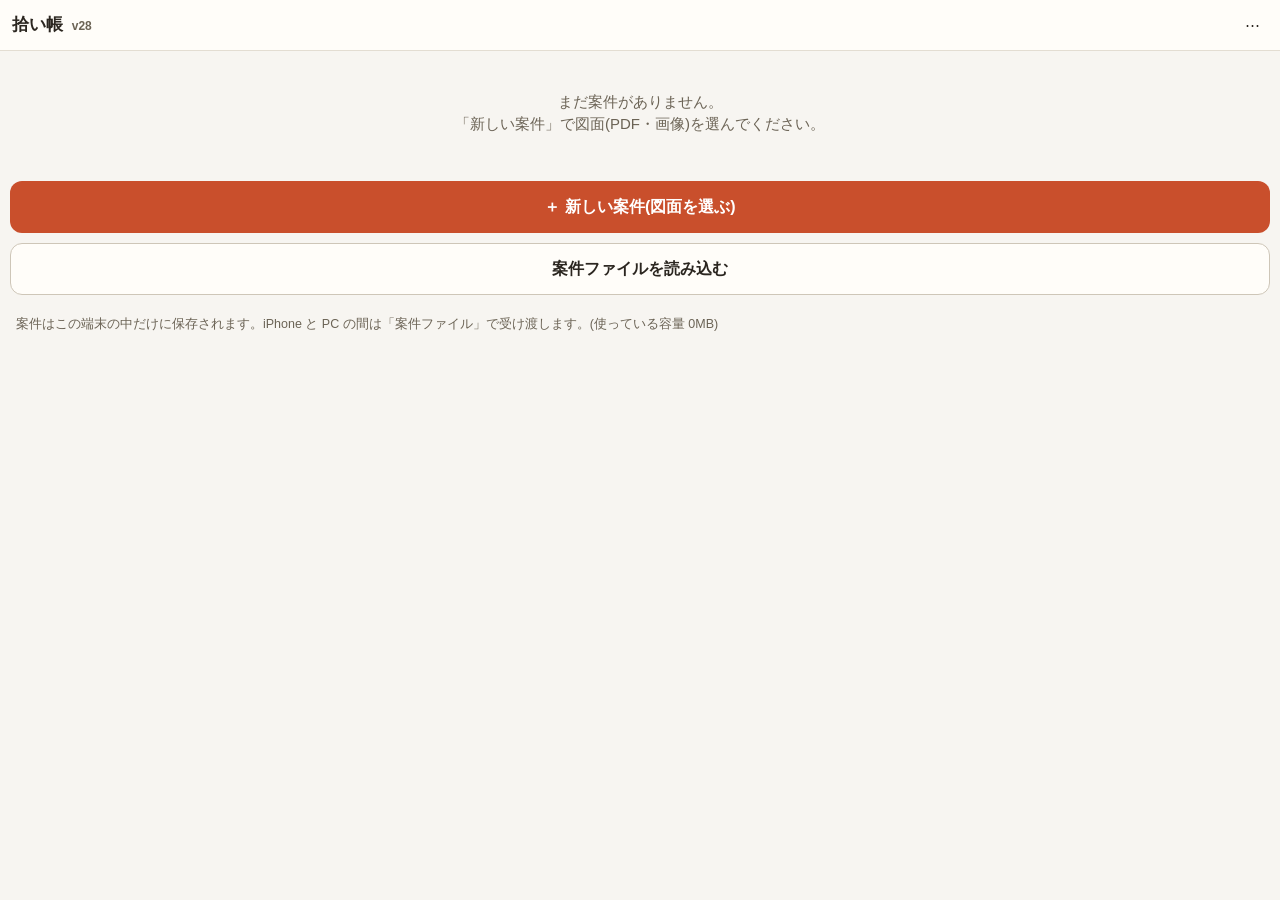
<file: index.html>
<!doctype html>
<html lang="ja">
<head>
<meta charset="utf-8">
<meta http-equiv="Content-Security-Policy" content="default-src 'self'; script-src 'self'; style-src 'self' 'unsafe-inline'; img-src 'self' blob: data:; worker-src 'self' blob:; connect-src 'self'; font-src 'self'; object-src 'none'; base-uri 'none'; form-action 'none'; frame-src 'none'">
<!-- 外に送らないための決まり: このアプリは自分のサイト(GitHub Pages)以外とは通信しない -->
<meta name="viewport" content="width=device-width,initial-scale=1,maximum-scale=1,user-scalable=no,viewport-fit=cover">
<meta name="apple-mobile-web-app-capable" content="yes">
<meta name="mobile-web-app-capable" content="yes">
<meta name="apple-mobile-web-app-status-bar-style" content="default">
<meta name="apple-mobile-web-app-title" content="拾い帳">
<meta name="theme-color" content="#f7f5f1">
<title>拾い帳</title>
<link rel="manifest" href="manifest.webmanifest">
<link rel="apple-touch-icon" href="apple-touch-icon.png">
<link rel="icon" href="icon-192.png">
<link rel="stylesheet" href="app.css">
</head>
<body>

<!-- ═════════ 案件の一覧 ═════════ -->
<section id="home" class="screen">
  <header class="bar">
    <h1>拾い帳 <small id="verLbl" class="ver"></small></h1>
    <span class="grow"></span>
    <button class="ibtn" id="btnHomeMenu" aria-label="メニュー">⋯</button>
  </header>
  <div class="scroll">
    <div id="projList"></div>
    <div class="homeActions">
      <button class="big" id="btnNewProj">＋ 新しい案件(図面を選ぶ)</button>
      <button class="big ghost" id="btnImport">案件ファイルを読み込む</button>
    </div>
    <p class="note" id="storeNote"></p>
  </div>
</section>

<!-- ═════════ 図面 ═════════ -->
<section id="draw" class="screen hidden">
  <header class="bar">
    <button class="ibtn" id="btnBack" aria-label="案件の一覧へ">‹</button>
    <div class="hscroll" id="topChips">
      <button class="chip nav" id="pgPrev" aria-label="前の図面">‹</button>
      <button class="chip" id="btnPage"><span id="pageLbl">P1</span> ▾</button>
      <button class="chip nav" id="pgNext" aria-label="次の図面">›</button>
      <button class="chip" id="btnScale"><span id="scaleLbl">縮尺 —</span></button>
      <span class="verTop" id="verTop"></span>
    </div>
    <button class="ibtn small" id="btnUndo" aria-label="元に戻す" title="元に戻す">↶</button>
    <button class="ibtn" id="btnLedger" aria-label="台帳">台帳</button>
  </header>

  <div id="view">
    <div id="pgLoad">図面を読み込み中…</div>
    <div id="sheet">
      <canvas id="baseC"></canvas>
      <canvas id="detC"></canvas>
      <svg id="ovl" xmlns="http://www.w3.org/2000/svg"></svg>
    </div>
    <div id="loupe"><canvas id="loupeC" width="240" height="240"></canvas><i></i></div>
    <div id="hint"></div>
  </div>

  <!-- 見直し -->
  <div id="revBar" class="hidden">
    <div class="revTop">
      <b id="revPos">0 / 0</b>
      <span id="revInfo"></span>
      <select id="revFilter">
        <option value="todo">まだ見ていない印</option>
        <option value="all">全部の印</option>
        <option value="item">選んでいる部材だけ</option>
        <option value="cross">工区をまたぐ線(未定)</option>
      </select>
    </div>
    <div class="revBtns">
      <button id="revPrev">‹ 前</button>
      <button id="revDel" class="warn">消す</button>
      <button id="revZone" class="hidden">工区</button>
      <button id="revOk" class="ok">OK → 次</button>
      <button id="revNext">次 ›</button>
    </div>
  </div>

  <!-- 部材 -->
  <div id="itemBar">
    <button class="ibtn" id="itPrev" aria-label="前の部材">‹</button>
    <button id="itCur"><i id="itDot"></i><span id="itName">部材を選ぶ</span><small id="itCnt"></small></button>
    <button class="ibtn" id="itNext" aria-label="次の部材">›</button>
    <button class="tg" id="btnHl" title="全部の部材を濃く表示し、部材名と吊・手付を出す">強調</button>
    <button class="tg" id="btnOrtho" title="水平・垂直に固定">直角</button>
  </div>

  <nav id="modes">
    <button data-mode="pick" class="on">拾い</button>
    <button id="btnModeItems">部材</button>
    <button data-mode="sec">伏図</button>
    <button data-mode="zone">工区</button>
    <button data-mode="scale">縮尺</button>
    <button data-mode="crane">半径</button>
    <button data-mode="review">見直し</button>
    <button data-mode="view">移動</button>
  </nav>
</section>

<!-- ═════════ 台帳 ═════════ -->
<section id="ledger" class="screen hidden">
  <header class="bar">
    <button class="ibtn" id="btnLedgerBack" aria-label="図面へ">‹</button>
    <h1>台帳</h1>
    <span class="grow"></span>
    <button class="ibtn" id="btnItems">部材の編集</button>
  </header>
  <div class="seg" id="ledSeg">
    <button data-tab="items" class="on">部材</button>
    <button data-tab="zones">集計</button>
    <button data-tab="check">確認</button>
    <button data-tab="out">書き出し</button>
  </div>
  <div class="scroll" id="ledBody"></div>
</section>

<!-- ═════════ 部材の編集 ═════════ -->
<section id="items" class="screen hidden">
  <header class="bar">
    <button class="ibtn" id="btnItemsBack" aria-label="戻る">‹</button>
    <h1>部材の編集</h1>
    <span class="grow"></span>
    <button class="ibtn" id="btnPreset">標準の部材</button>
    <button class="ibtn" id="btnPaste">貼り付け</button>
    <button class="ibtn" id="btnAddItem">＋</button>
  </header>
  <div class="thRow">吊/手付の境目 <input id="thIn" type="number" inputmode="decimal" min="0" step="0.5"> kg 以上を「吊」</div>
  <div class="scroll" id="itemsBody"></div>
</section>

<!-- 下から出る一覧(部材を選ぶ・ページを選ぶ) -->
<div id="sheetBg" class="hidden"></div>
<div id="bsheet" class="hidden">
  <div class="bsHead"><b id="bsTitle"></b><span class="grow"></span><button class="ibtn" id="bsClose">閉じる</button></div>
  <input id="bsSearch" type="search" placeholder="名前で探す(一部でよい)" autocomplete="off">
  <div id="bsBody" class="scroll"></div>
</div>

<!-- 印をタップしたときのメニュー -->
<div id="pop" class="hidden"></div>

<!-- 入力の窓 -->
<div id="dlgBg" class="hidden">
  <div id="dlg">
    <h2 id="dlgTitle"></h2>
    <div id="dlgBody"></div>
    <div class="dlgBtns" id="dlgBtns"></div>
  </div>
</div>

<div id="busy">読み込み中…</div>
<div id="toast"></div>
<div id="notes" aria-live="polite"></div>
<input type="file" id="fFiles" accept="application/pdf,.pdf,image/jpeg,image/png" multiple hidden>
<input type="file" id="fImport" hidden>

<script src="pdf.min.js"></script>
<script src="cmaps.js"></script>
<script src="calc.js"></script>
<script src="store.js"></script>
<script src="viewer.js"></script>
<script src="excel.js"></script>
<script src="printpdf.js"></script>
<script src="presets.js"></script>
<script src="app.js"></script>
</body>
</html>
</file>
<file: app.css>
/* 拾い帳(スマホ・PC 共通) */
*,*::before,*::after{box-sizing:border-box;margin:0;padding:0}
:root{
  --paper:#f7f5f1;--card:#fffdf9;--rule:#e3ddd2;--rule2:#cec6b8;
  --ink:#2b2620;--ink2:#6b6355;--ink3:#a39a88;
  --acc:#c94f2c;--accSoft:#f7e5de;--ok:#2f7a4a;--okSoft:#dcefe2;--warn:#b0451c;
  --sling:#2563ab;--hand:#0f8a70;--stage:#e9e5dc;
  --ui:-apple-system,BlinkMacSystemFont,'Hiragino Sans','Hiragino Kaku Gothic ProN','Yu Gothic UI','Segoe UI',sans-serif;
  --mono:ui-monospace,'SF Mono',Menlo,Consolas,monospace;
  --sat:env(safe-area-inset-top,0px);--sab:env(safe-area-inset-bottom,0px);
}
@media (prefers-color-scheme:dark){:root{
  --paper:#1c1a17;--card:#26231f;--rule:#3a352e;--rule2:#4a443b;
  --ink:#ece6da;--ink2:#b3aa98;--ink3:#7d7565;--accSoft:#47291f;--okSoft:#1f3a29;--stage:#141210;
}}
html,body{height:100%;background:var(--paper);color:var(--ink);font:15px/1.45 var(--ui);
  -webkit-text-size-adjust:100%;overscroll-behavior:none}
body{overflow:hidden;-webkit-user-select:none;user-select:none;-webkit-touch-callout:none;-webkit-tap-highlight-color:transparent}
input,select,textarea{-webkit-user-select:text;user-select:text}
button{font:inherit;color:inherit;background:none;border:0;cursor:pointer}
.hidden{display:none!important}
.grow{flex:1}

.screen{position:fixed;inset:0;display:flex;flex-direction:column;background:var(--paper)}
.bar{display:flex;align-items:center;gap:6px;padding:calc(6px + var(--sat)) 8px 6px;
  background:var(--card);border-bottom:1px solid var(--rule);min-height:calc(48px + var(--sat));flex:none}
.bar h1{font-size:17px;font-weight:700;margin-left:4px}
.ibtn{min-width:40px;height:38px;padding:0 10px;border-radius:9px;font-size:15px;color:var(--ink)}
.ibtn:active{background:var(--rule)}
.ibtn.small{font-size:20px;color:var(--ink2);min-width:36px}
#btnBack,#btnLedgerBack,#btnItemsBack{font-size:30px;line-height:1;padding:0 8px 4px}
.chip{height:34px;padding:0 10px;border:1px solid var(--rule2);border-radius:17px;font-size:14px;background:var(--paper);white-space:nowrap}
.chip.unset{color:var(--acc);border-color:var(--acc)}
.scroll{flex:1;overflow:auto;-webkit-overflow-scrolling:touch}
.note{color:var(--ink2);font-size:12.5px;padding:10px 16px}

/* 案件の一覧 */
#projList{padding:10px}
.proj{background:var(--card);border:1px solid var(--rule);border-radius:12px;padding:12px 14px;margin-bottom:10px;display:flex;align-items:center;gap:10px}
.proj .nm{font-weight:700;font-size:16px;word-break:break-all}
.proj .meta{color:var(--ink2);font-size:12.5px;margin-top:2px}
.proj .bar2{height:5px;border-radius:3px;background:var(--rule);margin-top:6px;overflow:hidden}
.proj .bar2 i{display:block;height:100%;background:var(--ok)}
.proj .more{font-size:22px;color:var(--ink2);padding:0 6px}
.homeActions{padding:6px 10px 10px;display:flex;flex-direction:column;gap:10px}
.big{height:52px;border-radius:12px;background:var(--acc);color:#fff;font-size:16px;font-weight:700}
.big.ghost{background:var(--card);color:var(--ink);border:1px solid var(--rule2);font-weight:600}
.empty{color:var(--ink2);text-align:center;padding:30px 10px}

/* 図面 */
#view{position:relative;flex:1;overflow:hidden;background:var(--stage);touch-action:none}
#sheet{position:absolute;left:0;top:0;transform-origin:0 0;will-change:transform}
#baseC,#detC,#ovl{position:absolute;left:0;top:0}
#baseC{background:#fff;box-shadow:0 2px 12px rgba(0,0,0,.18)}
#detC{pointer-events:none}
#ovl{overflow:visible;pointer-events:none}
#loupe{position:absolute;width:120px;height:120px;border-radius:50%;overflow:hidden;border:2px solid var(--acc);
  box-shadow:0 4px 16px rgba(0,0,0,.35);display:none;pointer-events:none;background:#fff}
#loupe canvas{width:120px;height:120px}
#loupe i{position:absolute;left:50%;top:50%;width:14px;height:14px;margin:-7px 0 0 -7px;border:2px solid var(--acc);border-radius:50%}
#hint{position:absolute;left:8px;right:8px;top:8px;background:rgba(43,38,32,.82);color:#fff;font-size:13px;padding:7px 10px;border-radius:9px;
  pointer-events:none;opacity:0;transition:opacity .2s}
#hint.show{opacity:1}
#busy{position:fixed;inset:0;z-index:25;display:none;align-items:center;justify-content:center;background:rgba(247,245,241,.72);font-weight:700;font-size:16px;color:var(--ink);text-align:center;padding:20px}
@media (prefers-color-scheme:dark){#busy{background:rgba(20,18,16,.72)}}
#busy.show{display:flex}

#itemBar{display:flex;align-items:center;gap:4px;padding:6px 6px;background:var(--card);border-top:1px solid var(--rule);flex:none}
#itemBar .ibtn{font-size:26px;line-height:1;padding:0 6px 4px}
#itCur{flex:1;min-width:0;height:44px;border:1px solid var(--rule2);border-radius:11px;display:flex;align-items:center;gap:8px;padding:0 10px;background:var(--paper)}
#itDot{width:18px;height:18px;border-radius:5px;background:var(--rule2);flex:none}
#itName{font-weight:700;font-size:16px;white-space:nowrap;overflow:hidden;text-overflow:ellipsis;flex:none;max-width:55%}
#itCnt{color:var(--ink2);font-size:12.5px;white-space:nowrap;margin-left:auto;min-width:0;overflow:hidden;text-overflow:ellipsis}
.tg{height:40px;padding:0 10px;border:1px solid var(--rule2);border-radius:10px;font-size:13px;color:var(--ink2)}
.tg.on{background:var(--acc);border-color:var(--acc);color:#fff}

#modes{display:flex;background:var(--card);border-top:1px solid var(--rule);padding:0 0 var(--sab);flex:none;overflow-x:auto;-webkit-overflow-scrolling:touch;scrollbar-width:none}
#modes::-webkit-scrollbar,.hscroll::-webkit-scrollbar{display:none}
.hscroll{flex:1;min-width:0;display:flex;gap:6px;align-items:center;overflow-x:auto;-webkit-overflow-scrolling:touch;scrollbar-width:none;padding:2px 0}
.hscroll .chip{flex:none}
#modes button{flex:1 0 auto;min-width:68px;padding:0 10px;height:48px;font-size:14px;color:var(--ink2);border-top:3px solid transparent;white-space:nowrap}
#modes button.on{color:var(--acc);font-weight:700;border-top-color:var(--acc)}

#revBar{background:var(--card);border-top:1px solid var(--rule);padding:6px 8px;flex:none}
.revTop{display:flex;align-items:center;gap:8px;font-size:13px;margin-bottom:6px}
.revTop b{font-family:var(--mono);font-size:15px;white-space:nowrap;flex:none}
#revFilter{flex:none}
#revInfo{color:var(--ink2);white-space:nowrap;overflow:hidden;text-overflow:ellipsis;min-width:0;flex:1}
#revFilter{font:inherit;font-size:13px;padding:4px;border-radius:7px;border:1px solid var(--rule2);background:var(--paper);color:var(--ink)}
.revBtns{display:flex;gap:6px}
.revBtns button{flex:1;height:46px;border-radius:10px;border:1px solid var(--rule2);font-size:15px}
.revBtns .ok{flex:1.6;background:var(--ok);border-color:var(--ok);color:#fff;font-weight:700}
.revBtns .warn{color:var(--warn)}

/* 台帳 */
.seg{display:flex;gap:4px;padding:8px;background:var(--card);border-bottom:1px solid var(--rule);flex:none}
.seg button{flex:1;height:36px;border-radius:9px;font-size:14px;color:var(--ink2)}
.seg button.on{background:var(--ink);color:var(--paper);font-weight:700}
.kpis{display:flex;gap:6px;padding:10px}
.kpi{flex:1;background:var(--card);border:1px solid var(--rule);border-radius:10px;padding:6px 8px}
.kpi small{display:block;color:var(--ink2);font-size:11.5px}
.kpi b{font-family:var(--mono);font-size:18px}
.kpi.sl b{color:var(--sling)}.kpi.hd b{color:var(--hand)}
.list .row{display:flex;align-items:center;gap:8px;padding:9px 12px;border-bottom:1px solid var(--rule);background:var(--card)}
.list .row .sw{width:16px;height:16px;border-radius:4px;flex:none}
.list .row .nm{font-weight:700;min-width:0;overflow:hidden;text-overflow:ellipsis;white-space:nowrap}
.list .row .k{color:var(--ink2);font-size:12px;flex:none}
.list .row .v{margin-left:auto;text-align:right;font-family:var(--mono);font-size:13px;white-space:nowrap}
.list .row .v small{display:block;color:var(--ink2);font-size:11px}
.list .row.cur{background:var(--accSoft)}
.list .row .ck{font-size:11px;color:var(--ok);font-family:var(--mono)}
.list .row .ck.todo{color:var(--warn)}
.tblWrap{overflow:auto;padding:8px}
table.mx{border-collapse:collapse;font-size:13px;background:var(--card)}
table.mx th,table.mx td{border-bottom:1px dotted var(--rule2);padding:5px 8px;text-align:right;white-space:nowrap}
table.mx th{font-weight:600;color:var(--ink2);border-bottom:1px solid var(--ink)}
table.mx td:first-child,table.mx th:first-child{text-align:left;position:sticky;left:0;background:var(--card)}
table.mx tr.foot td{font-weight:700;border-top:1px solid var(--ink)}
.issues{padding:6px 12px 14px}
.issues h3,.sec h3{font-size:13px;color:var(--ink2);margin:10px 0 4px}
.issues li{list-style:none;padding:6px 0;border-bottom:1px solid var(--rule);font-size:14px}
.sec{padding:4px 12px 12px}
.sec p{font-size:13px;color:var(--ink2);margin:4px 0 8px}
.sec .big{width:100%;margin-bottom:8px}

/* 部材の編集 */
.thRow{padding:8px 12px;background:var(--card);border-bottom:1px solid var(--rule);font-size:14px}
.thRow input{width:70px;font:inherit;padding:4px 6px;border:1px solid var(--rule2);border-radius:7px;background:var(--paper);color:var(--ink)}

/* 下から出る一覧 */
#sheetBg,#dlgBg{position:fixed;inset:0;background:rgba(0,0,0,.35);z-index:20}
#bsheet{position:fixed;left:0;right:0;bottom:0;height:78%;background:var(--card);z-index:21;border-radius:16px 16px 0 0;
  display:flex;flex-direction:column;padding-bottom:var(--sab);box-shadow:0 -6px 24px rgba(0,0,0,.2)}
.bsHead{display:flex;align-items:center;padding:8px 8px 4px 16px}
#bsSearch{margin:4px 12px 8px;height:40px;border-radius:10px;border:1px solid var(--rule2);padding:0 12px;font:inherit;font-size:16px;background:var(--paper);color:var(--ink)}
#bsBody .row{min-height:52px}
#bsBody .add{padding:12px;display:flex;gap:8px}
#bsBody .add button{flex:1;height:44px;border-radius:10px;border:1px solid var(--rule2)}

#pop{position:fixed;z-index:15;background:var(--card);border:1px solid var(--rule2);border-radius:12px;box-shadow:0 6px 20px rgba(0,0,0,.25);
  padding:6px;min-width:190px}
#pop .pt{font-size:12.5px;color:var(--ink2);padding:4px 8px 6px}
#pop button{display:block;width:100%;text-align:left;padding:11px 10px;border-radius:8px;font-size:15px}
#pop button:active{background:var(--rule)}
#pop button.warn{color:var(--warn)}

#dlgBg{display:flex;align-items:center;justify-content:center;padding:16px;z-index:30}
#dlgBg.hidden{display:none}
#dlg{background:var(--card);border-radius:14px;width:100%;max-width:420px;max-height:90%;overflow:auto;padding:16px}
#dlg h2{font-size:17px;margin-bottom:10px}
#dlgBody label{display:block;font-size:13px;color:var(--ink2);margin:8px 0 3px}
#dlgBody input,#dlgBody select,#dlgBody textarea{width:100%;font:inherit;font-size:16px;padding:8px 10px;border:1px solid var(--rule2);border-radius:9px;background:var(--paper);color:var(--ink)}
#dlgBody textarea{height:180px;font-family:var(--mono);font-size:13px}
#dlgBody p{font-size:14px;margin:4px 0}
#dlgBody .row2{display:flex;gap:8px}#dlgBody .row2>div{flex:1}
.dlgBtns{display:flex;gap:8px;margin-top:14px;flex-wrap:wrap}
.dlgBtns button{flex:1;min-width:90px;height:44px;border-radius:10px;border:1px solid var(--rule2);font-size:15px}
.dlgBtns button.pri{background:var(--acc);border-color:var(--acc);color:#fff;font-weight:700}
.dlgBtns button.warn{color:var(--warn)}

#toast{position:fixed;left:50%;bottom:calc(200px + var(--sab));transform:translateX(-50%);background:rgba(43,38,32,.92);color:#fff;
  padding:9px 14px;border-radius:10px;font-size:14px;z-index:40;opacity:0;pointer-events:none;transition:opacity .2s;max-width:90%}
#toast.show{opacity:1}

@media (min-width:900px){
  #bsheet{left:auto;right:16px;bottom:16px;width:420px;height:70%;border-radius:16px}
}
.chip.nav{width:38px;padding:0;font-size:20px;line-height:1}
.chip.nav:disabled{opacity:.3}
.list .gh{padding:6px 12px 4px;font-size:12px;font-weight:700;color:var(--ink2);background:var(--paper);border-bottom:1px solid var(--rule);position:sticky;top:0;z-index:1}
#items .bar h1{white-space:nowrap;overflow:hidden;text-overflow:ellipsis;min-width:0}
#items .bar .ibtn{padding:0 7px;white-space:nowrap;flex:none}
.seg.mini{padding:6px 0 0;background:none;border:0}
.seg.mini button{height:32px;font-size:13px;border:1px solid var(--rule2)}
table.zt th.bh{text-align:center;color:var(--ink);border-left:1px solid var(--rule2)}
table.zt td.sub,table.zt th.sub{font-weight:700;border-right:1px solid var(--rule2)}
table.zt td,table.zt th{padding:5px 6px}
.jrow{display:grid;grid-template-columns:26px 1fr auto;align-items:center;gap:6px 8px;padding:8px 0;border-bottom:1px solid var(--rule)}
#dlgBody .jrow input[type=checkbox]{width:22px;height:22px;margin:0;padding:0}
#dlgBody .jrow label{margin:0;color:var(--ink);font-size:15px;min-width:0}
#dlgBody .jrow label small{display:block;color:var(--ink2);font-size:11.5px}
#dlgBody .jrow span{white-space:nowrap;font-size:12px;color:var(--ink2)}
#dlgBody .jrow span input{width:62px;padding:6px 8px;margin-left:4px;display:inline-block}
#dlgBody .jrow .jx{width:100%;padding:6px 8px;margin-top:3px;font-size:14px}
.expBox{margin:10px;padding:10px 12px 12px;background:var(--card);border:1px solid var(--rule);border-radius:12px}
.expBox h3{font-size:15px;color:var(--ink);margin:0 0 2px}
.expBox p{font-size:12.5px;color:var(--ink2);margin:0 0 8px}
.expBtns{display:flex;gap:8px}
.expBtns .big{flex:1;min-width:0;margin:0;padding:0 6px;font-size:15px}
/* 拾った部材だけ / 全部の部材 */
.seg.mini.usedTg{padding:0 10px 8px}
.sec .seg.mini.usedTg{padding:4px 0 0}
/* 図面の名前が長くても「縮尺」が画面の外に出ないように: 名前のほうを「…」で切る */
.hscroll #btnPage{flex:0 1 auto;min-width:40px;display:flex;align-items:center;gap:3px;overflow:hidden}
#pageLbl{min-width:0;overflow:hidden;text-overflow:ellipsis;white-space:nowrap}
.hscroll #btnScale{flex:none}
/* 下のモードのボタンを全部1画面に収める(見直し・移動が隠れないように) */
#modes button{flex:1 1 0;min-width:0;padding:0 2px;font-size:13.5px}
/* 版の番号(最初の画面の「拾い帳」の横) */
.bar h1 .ver{font-size:12px;font-weight:600;color:var(--ink2);margin-left:4px}
/* 変わったことを知らせる帯(OK を押すまで残る。メニュー・窓・下の段より下に置き、ボタンをふさがない。出すのは2つまで) */
#notes{position:fixed;left:8px;right:8px;bottom:calc(118px + var(--sab));z-index:14;display:flex;flex-direction:column;gap:6px;pointer-events:none;max-width:560px;margin:0 auto}
#notes .note{pointer-events:auto;display:flex;align-items:center;gap:10px;background:#2b2620;color:#fff;border-left:5px solid var(--acc);border-radius:10px;padding:8px 8px 8px 12px;font-size:13.5px;line-height:1.45;box-shadow:0 4px 14px rgba(0,0,0,.25)}
#notes .note span{flex:1}
#notes .note button{flex:none;height:36px;min-width:52px;border-radius:9px;background:#fff;color:#2b2620;font-weight:700}
/* 図面の切り替え: 画面全体は白くしない。時間がかかるときだけ上に小さく出す */
#pgLoad{position:absolute;top:10px;left:50%;transform:translateX(-50%);z-index:6;display:none;background:rgba(43,38,32,.82);color:#fff;font-size:13px;font-weight:700;padding:5px 12px;border-radius:999px;pointer-events:none}
#pgLoad.show{display:block}
/* 図面の一覧の ↑ ↓ */
.row .mv{display:flex;gap:4px;flex:none;margin-left:6px}
.row .mv button{width:36px;height:36px;border-radius:9px;border:1px solid var(--rule2);background:var(--card);font-size:16px;font-weight:700}
.row .mv button:disabled{opacity:.3}
/* 部材の並べ替え・絞り込み */
.itools{margin:6px 10px;border:1px solid var(--rule2);border-radius:10px;background:var(--card)}
.itools summary{padding:8px 10px;font-size:13px;font-weight:700;cursor:pointer;list-style:none}
.itools summary::-webkit-details-marker{display:none}
.itools summary::before{content:"▸ ";color:var(--ink2)}
.itools[open] summary::before{content:"▾ "}
.itools summary b{margin-left:6px;color:var(--acc);font-size:12px}
.itools .srt{display:flex;gap:4px;align-items:center;flex-wrap:wrap;padding:0 10px 8px}
.itools .srt span,.itools .flt label{font-size:11.5px;color:var(--ink2)}
.itools .srt button{height:32px;padding:0 10px;border-radius:8px;border:1px solid var(--rule2);font-size:13px}
.itools .srt button.on{background:var(--ink);color:var(--paper);font-weight:700}
.itools .flt{display:grid;grid-template-columns:1fr 1fr;gap:6px 8px;padding:0 10px 8px}
.itools .flt label{display:flex;flex-direction:column;gap:2px}
.itools .flt select{height:34px;border-radius:8px;border:1px solid var(--rule2);background:var(--card);color:var(--ink);font-size:14px;padding:0 6px}
.itools .fclr{margin:0 10px 6px;height:32px;padding:0 12px;border-radius:8px;border:1px solid var(--warn);color:var(--warn);font-size:13px;font-weight:700}
.itools .tnote{font-size:11.5px;color:var(--ink2);padding:0 10px 8px;margin:0}
.list .row .nm small.spec{display:block;font-weight:400;font-size:11px;color:var(--ink2);white-space:nowrap;overflow:hidden;text-overflow:ellipsis}
.list .row .nm{display:flex;flex-direction:column;flex:1}
em.unset{font-style:normal;color:var(--warn);font-weight:700}
/* 図面の一覧: ボタンは上に。各図面にチェックボックス */
.tools2{display:grid;grid-template-columns:1fr 1fr;gap:6px;padding:8px 10px}
.tools2 button{min-height:40px;border-radius:10px;border:1px solid var(--rule2);font-size:12.5px;font-weight:700;padding:4px 6px;background:var(--card)}
.tools2 button.warn{color:var(--warn)}
.delbar{position:sticky;top:0;z-index:2;display:flex;align-items:center;gap:8px;margin:0 10px 6px;padding:6px 10px;border-radius:10px;background:var(--paper);border:1px dashed var(--rule2);font-size:12.5px;color:var(--ink2);min-height:44px}
.delbar.on{background:var(--accSoft);border:1px solid var(--warn);color:var(--ink)}
.delbar span{flex:1}
.delbar button{height:34px;padding:0 12px;border-radius:8px;border:1px solid var(--rule2);font-weight:700;background:var(--card)}
.delbar button.warn{background:var(--warn);border-color:var(--warn);color:#fff}
.pgck{display:flex;align-items:center;justify-content:center;width:36px;height:36px;margin:-6px 0 -6px -6px;flex:none}
.pgck input{width:20px;height:20px}
/* 図面の一覧: 名前を途中で切らずに折り返す(P2 と P3 の区別がつくように) */
#bsBody .row[data-i] .nm{white-space:normal;word-break:break-all;font-size:13px;line-height:1.3}
#bsBody .row[data-i] .v{font-size:11.5px}
/* 図面の画面: 縮尺の右に版の番号 */
.verTop{flex:none;align-self:center;font-size:11px;font-weight:700;color:var(--ink2);padding:0 2px;white-space:nowrap}
</file>
